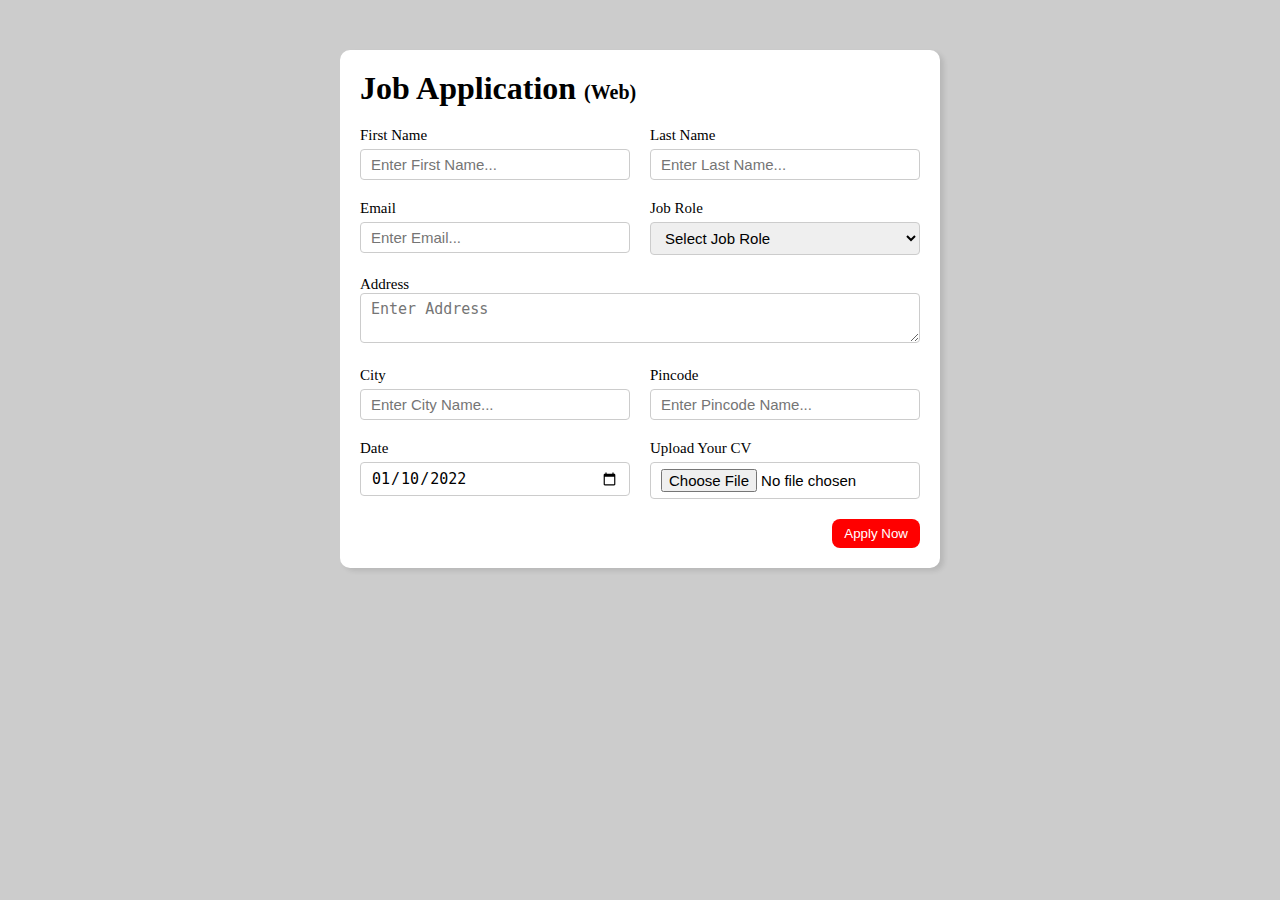
<file: Job Application From/index.html>
<!DOCTYPE html>
<html lang="en">
  <head>
    <meta charset="UTF-8" />
    <meta http-equiv="X-UA-Compatible" content="IE=edge" />
    <meta name="viewport" content="width=device-width, initial-scale=1.0" />
    <title>Job Application Form</title>
    <link rel="stylesheet" href="style.css" />
  </head>
  <body>
    <div class="container">
      <div class="apply_box">
        <h1>
          Job Application
          <span class="title_small">(Web)</span>
        </h1>
        <form action="">
          <div class="form_container">
            <div class="form_control">
              <label for="first_name"> First Name </label>
              <input
                id="first_name"
                name="first_name"
                placeholder="Enter First Name..."
              />
            </div>
            <div class="form_control">
              <label for="last_name"> Last Name </label>
              <input
                id="last_name"
                name="last_name"
                placeholder="Enter Last Name..."
              />
            </div>
            <div class="form_control">
              <label for="email"> Email </label>
              <input
                type="email"
                id="email"
                name="email"
                placeholder="Enter Email..."
              />
            </div>
            <div class="form_control">
              <label for="job_role"> Job Role </label>
              <select id="job_role" name="job_role">
                <option value="">Select Job Role</option>
                <option value="frontend">Frontend Developer</option>
                <option value="backend">Backend Developer</option>
                <option value="full_stack">Full Stack Developer</option>
                <option value="ui_ux">UI UX Designer</option>
              </select>
            </div>
            <div class="textarea_control">
              <label for="address"> Address </label>
              <textarea
                id="address"
                name="address"
                row="4"
                cols="50"
                placeholder="Enter Address"
              ></textarea>
            </div>
            <div class="form_control">
              <label for="city"> City </label>
              <input id="city" name="city" placeholder="Enter City Name..." />
            </div>
            <div class="form_control">
              <label for="pincode"> Pincode </label>
              <input
                type="number"
                id="pincode"
                name="pincode"
                placeholder="Enter Pincode Name..."
              />
            </div>
            <div class="form_control">
              <label for="date"> Date </label>
              <input value="2022-01-10" type="date" id="date" name="date" />
            </div>
            <div class="form_control">
              <label for="upload"> Upload Your CV </label>
              <input type="file" id="upload" name="upload" />
            </div>
          </div>
          <div class="button_container">
            <button type="submit">Apply Now</button>
          </div>
        </form>
      </div>
    </div>
  </body>
</html>
</file>
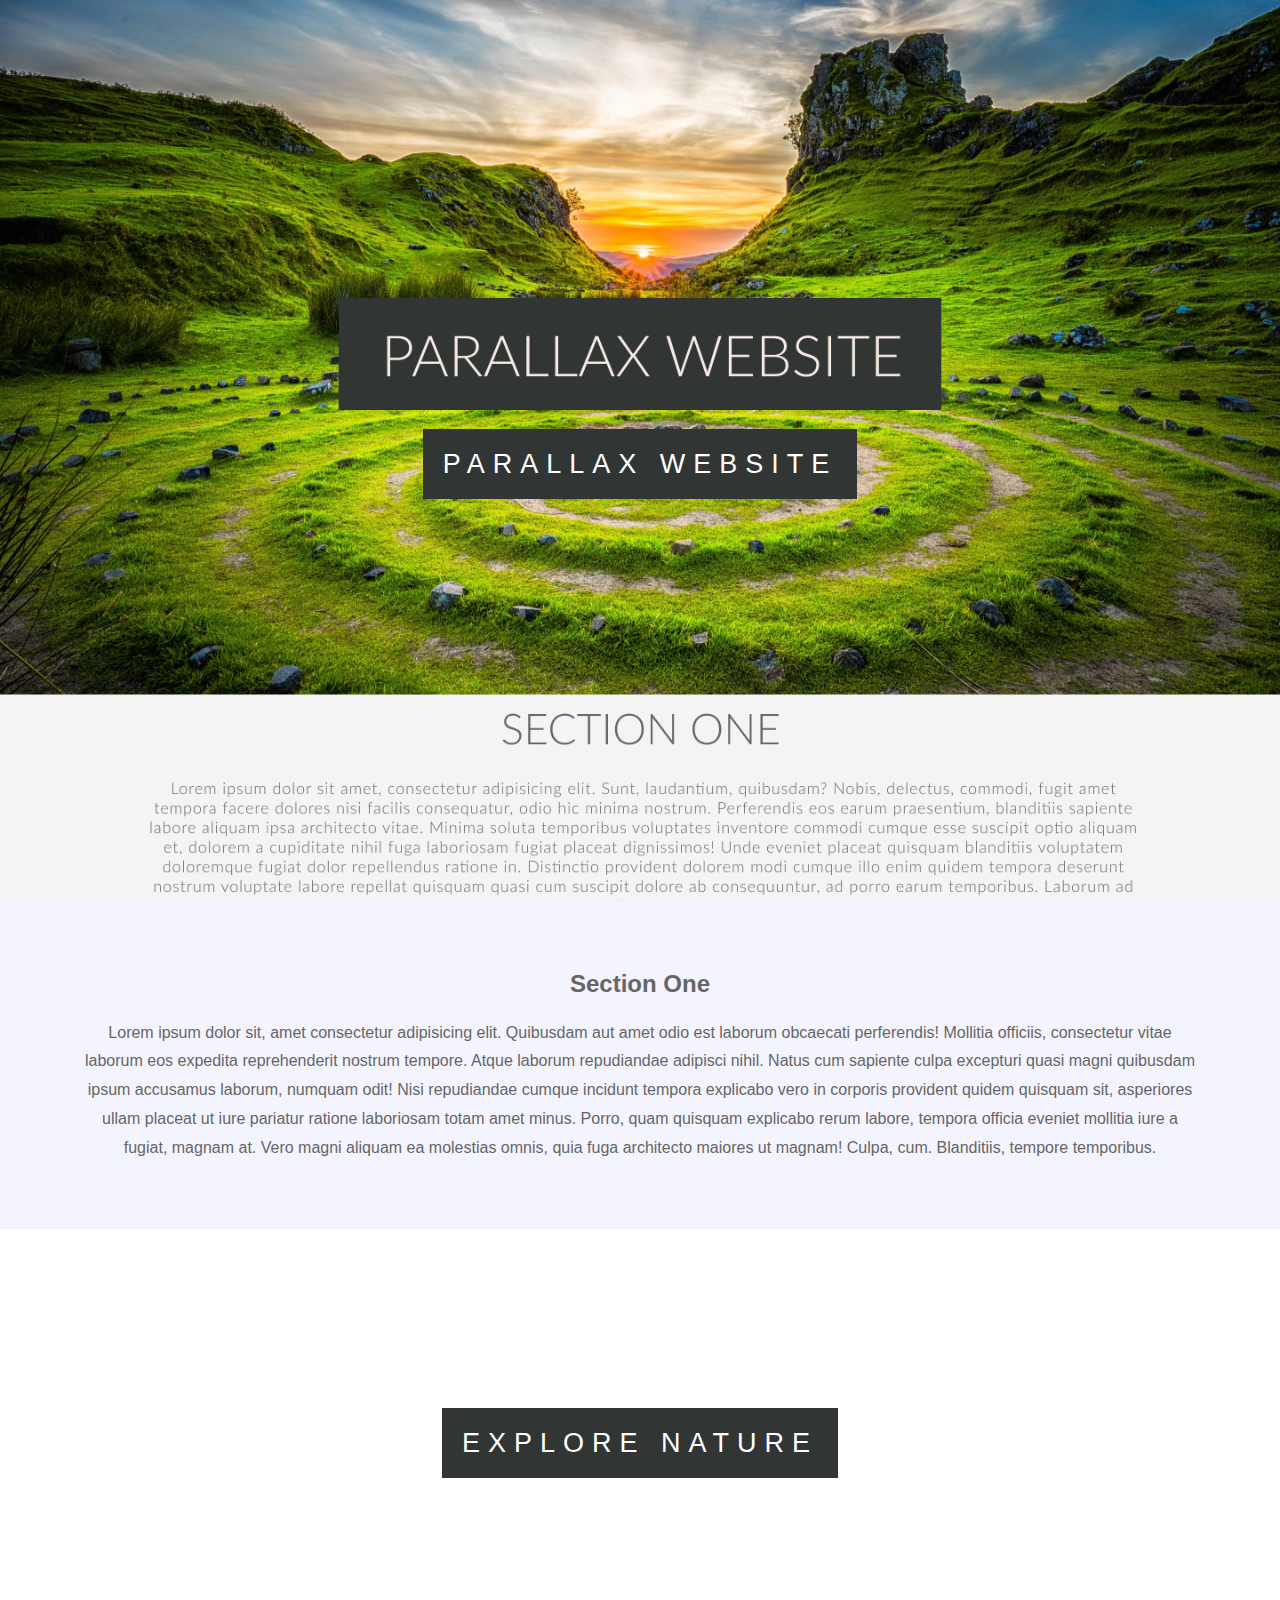
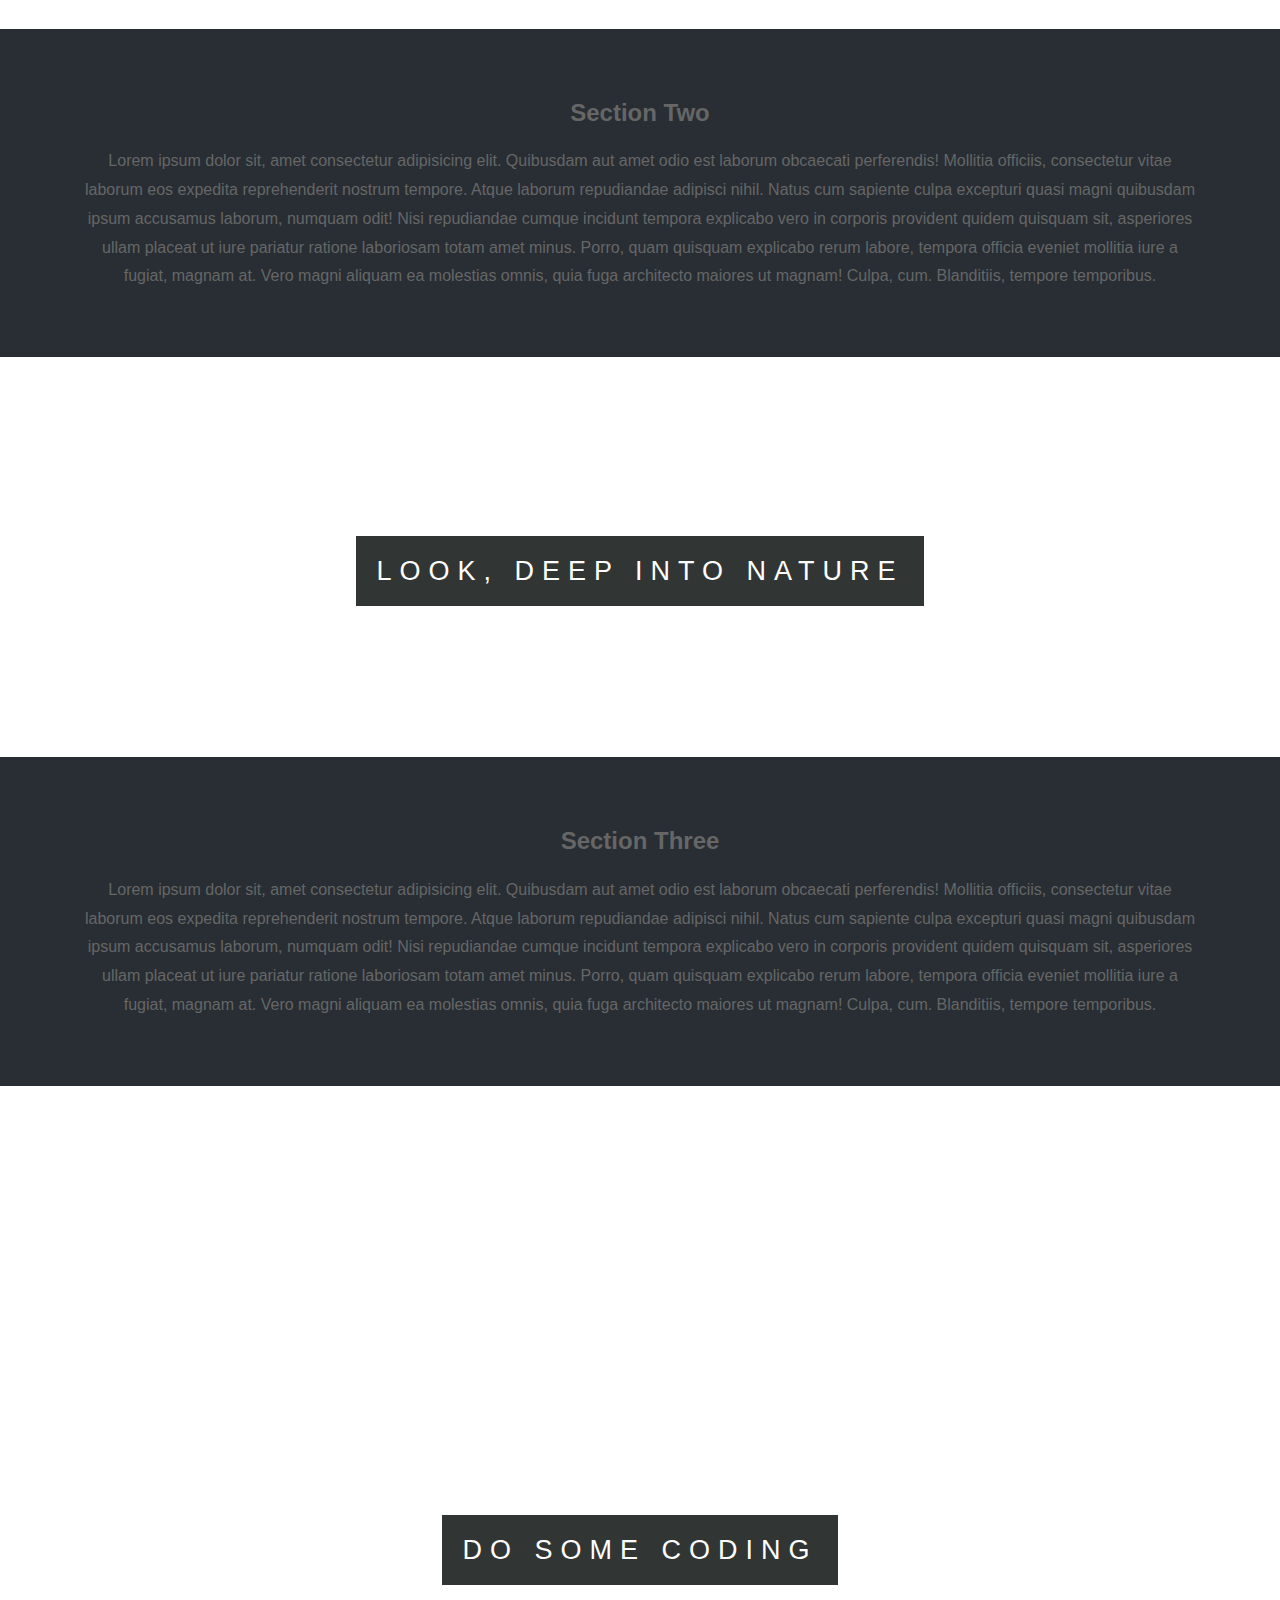
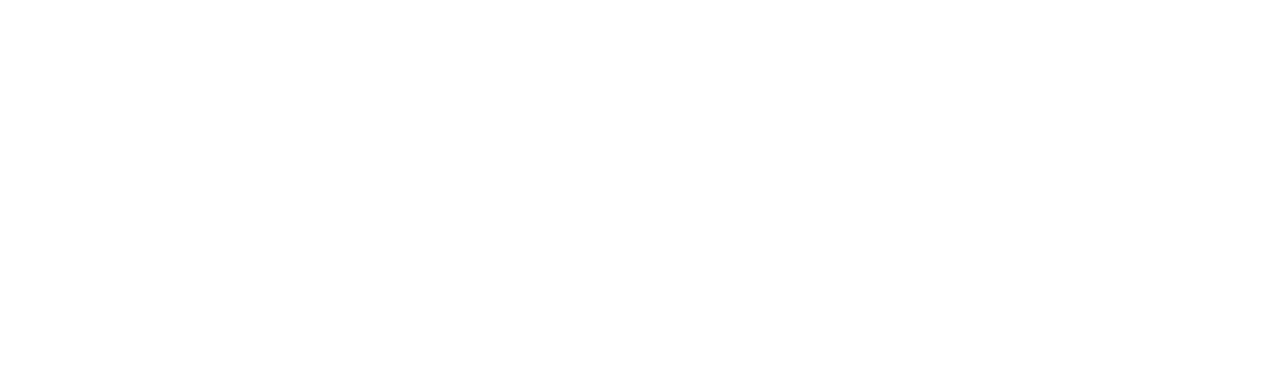
<file: parallax website/index.html>
<!DOCTYPE html>
<html lang="en">
  <head>
    <meta charset="UTF-8" />
    <meta http-equiv="X-UA-Compatible" content="IE=edge" />
    <meta name="viewport" content="width=device-width, initial-scale=1.0" />
    <title>Parallax Website</title>
    <link rel="stylesheet" href="style.css" />
  </head>
  <body>
    <section class="pimg1">
      <div class="ptext">
        <span class="textBg"> Parallax Website </span>
      </div>
    </section>
    <section class="section section-light">
      <h2>Section One</h2>
      <p>
        Lorem ipsum dolor sit, amet consectetur adipisicing elit. Quibusdam aut
        amet odio est laborum obcaecati perferendis! Mollitia officiis,
        consectetur vitae laborum eos expedita reprehenderit nostrum tempore.
        Atque laborum repudiandae adipisci nihil. Natus cum sapiente culpa
        excepturi quasi magni quibusdam ipsum accusamus laborum, numquam odit!
        Nisi repudiandae cumque incidunt tempora explicabo vero in corporis
        provident quidem quisquam sit, asperiores ullam placeat ut iure pariatur
        ratione laboriosam totam amet minus. Porro, quam quisquam explicabo
        rerum labore, tempora officia eveniet mollitia iure a fugiat, magnam at.
        Vero magni aliquam ea molestias omnis, quia fuga architecto maiores ut
        magnam! Culpa, cum. Blanditiis, tempore temporibus.
      </p>
    </section>
    <section class="pimg2">
      <div class="ptext">
        <span class="textBg"> Explore Nature</span>
      </div>
    </section>
    <section class="section section-dark">
      <h2>Section Two</h2>
      <p>
        Lorem ipsum dolor sit, amet consectetur adipisicing elit. Quibusdam aut
        amet odio est laborum obcaecati perferendis! Mollitia officiis,
        consectetur vitae laborum eos expedita reprehenderit nostrum tempore.
        Atque laborum repudiandae adipisci nihil. Natus cum sapiente culpa
        excepturi quasi magni quibusdam ipsum accusamus laborum, numquam odit!
        Nisi repudiandae cumque incidunt tempora explicabo vero in corporis
        provident quidem quisquam sit, asperiores ullam placeat ut iure pariatur
        ratione laboriosam totam amet minus. Porro, quam quisquam explicabo
        rerum labore, tempora officia eveniet mollitia iure a fugiat, magnam at.
        Vero magni aliquam ea molestias omnis, quia fuga architecto maiores ut
        magnam! Culpa, cum. Blanditiis, tempore temporibus.
      </p>
    </section>
    <section class="pimg3">
      <div class="ptext">
        <span class="textBg"> LOOK, DEEP INTO NATURE</span>
      </div>
    </section>
    <section class="section section-dark">
      <h2>Section Three</h2>
      <p>
        Lorem ipsum dolor sit, amet consectetur adipisicing elit. Quibusdam aut
        amet odio est laborum obcaecati perferendis! Mollitia officiis,
        consectetur vitae laborum eos expedita reprehenderit nostrum tempore.
        Atque laborum repudiandae adipisci nihil. Natus cum sapiente culpa
        excepturi quasi magni quibusdam ipsum accusamus laborum, numquam odit!
        Nisi repudiandae cumque incidunt tempora explicabo vero in corporis
        provident quidem quisquam sit, asperiores ullam placeat ut iure pariatur
        ratione laboriosam totam amet minus. Porro, quam quisquam explicabo
        rerum labore, tempora officia eveniet mollitia iure a fugiat, magnam at.
        Vero magni aliquam ea molestias omnis, quia fuga architecto maiores ut
        magnam! Culpa, cum. Blanditiis, tempore temporibus.
      </p>
    </section>
    <section class="pimg1">
      <div class="ptext">
        <span class="textBg"> Do Some Coding </span>
      </div>
    </section>
  </body>
</html>
</file>
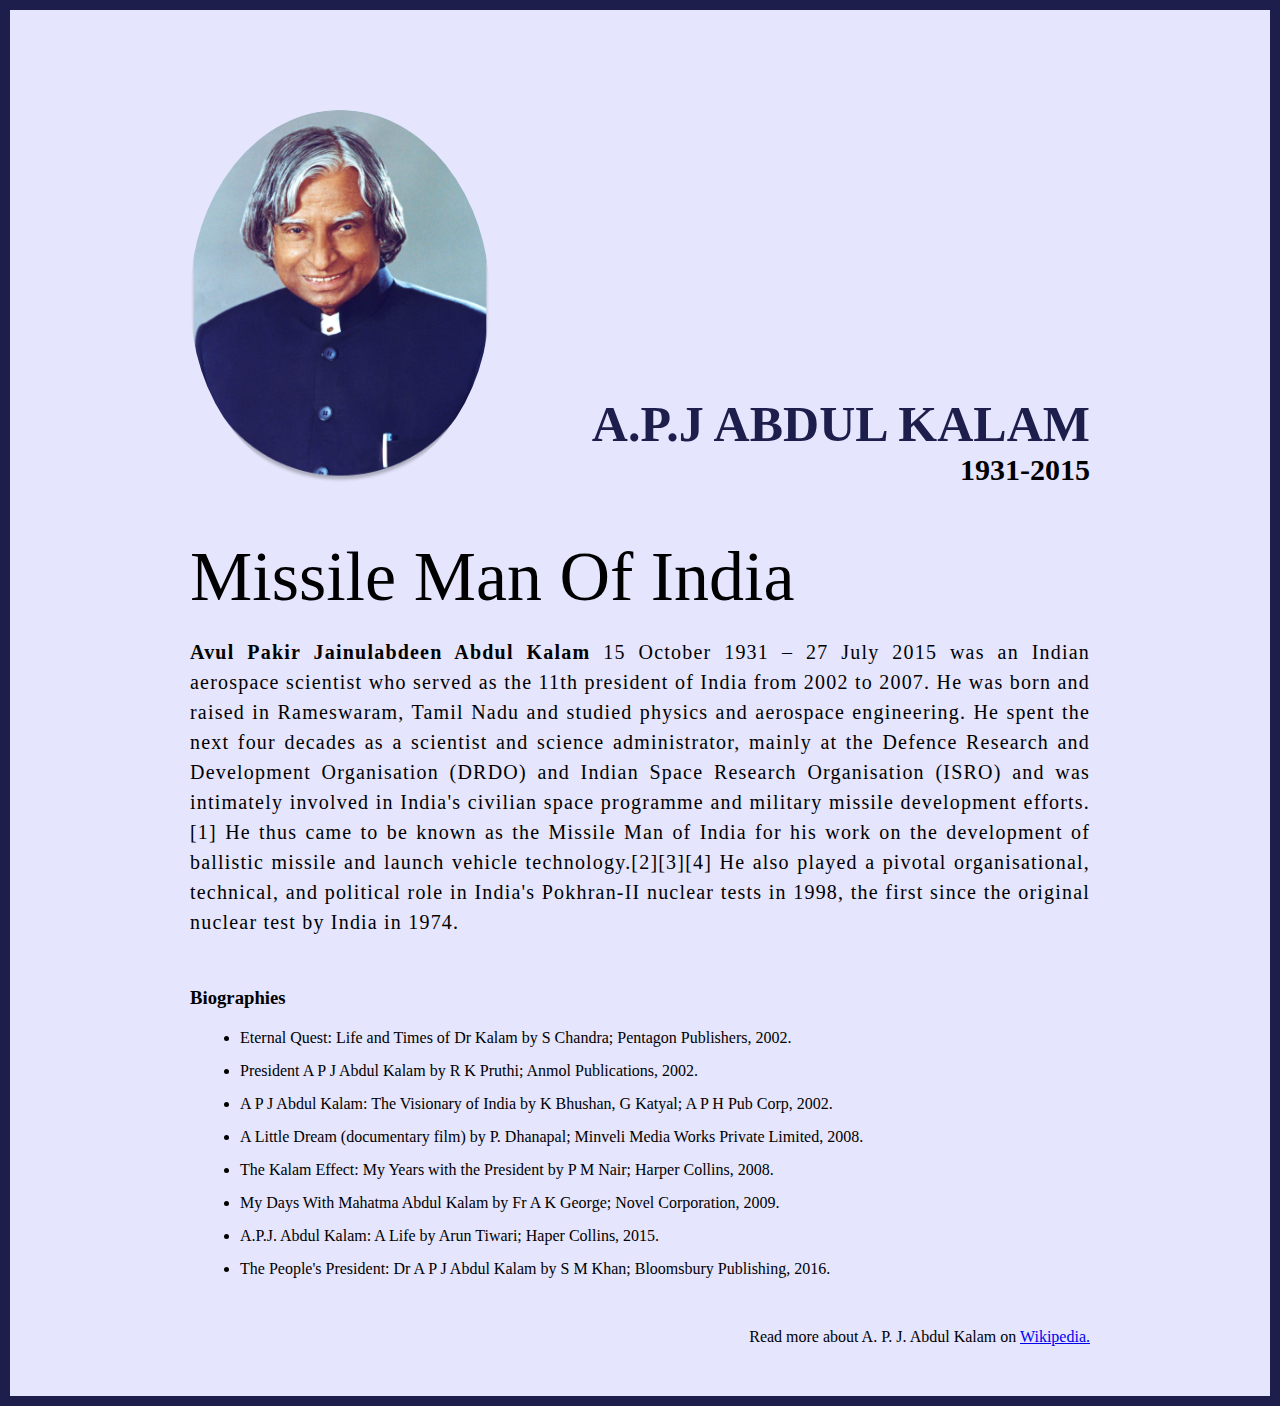
<file: Tribute Website/index.html>
<!DOCTYPE html>
<html lang="en">
<head>
    <meta charset="UTF-8">
    <meta name="viewport" content="width=device-width, initial-scale=1.0">
    <title>The Tribute Website | A.P.J Abdul Kalam</title>
    <link rel="stylesheet" href="style.css">
</head>
<body>
    <div class="container">
        <div class="content">
            <section class="top_section">
                <div class="image_container">
                    <img src="./images/A._P._J 1.png" alt="APJ Image">
                </div>
                <div>
                    <h1>A.P.J Abdul Kalam</h1>
                    <h4>1931-2015</h4>
                </div>
            </section>
            <section class="about_section">
                <h2>Missile Man Of India</h2>
                <p>
                    <b>Avul Pakir Jainulabdeen Abdul Kalam</b> 15 October 1931 – 27 July
                    2015 was an Indian aerospace scientist who served as the 11th
                    president of India from 2002 to 2007. He was born and raised in
                    Rameswaram, Tamil Nadu and studied physics and aerospace
                    engineering. He spent the next four decades as a scientist and
                    science administrator, mainly at the Defence Research and
                    Development Organisation (DRDO) and Indian Space Research
                    Organisation (ISRO) and was intimately involved in India's civilian
                    space programme and military missile development efforts.[1] He thus
                    came to be known as the Missile Man of India for his work on the
                    development of ballistic missile and launch vehicle
                    technology.[2][3][4] He also played a pivotal organisational,
                    technical, and political role in India's Pokhran-II nuclear tests in
                    1998, the first since the original nuclear test by India in 1974.
                </p>
            </section>
            <section class="biography_section">
                <h3>Biographies</h3>
                <ul>
                    <li>Eternal Quest: Life and Times of Dr Kalam by S Chandra; Pentagon
                        Publishers, 2002.
                    </li>
                    <li>
                        President A P J Abdul Kalam by R K Pruthi; Anmol Publications,
                        2002.
                    </li>
                    <li>
                        A P J Abdul Kalam: The Visionary of India by K Bhushan, G Katyal;
                        A P H Pub Corp, 2002.
                    </li>
                    <li>
                        A Little Dream (documentary film) by P. Dhanapal; Minveli Media
              Works Private Limited, 2008.
                    </li>
                    <li>
                        The Kalam Effect: My Years with the President by P M Nair; Harper
              Collins, 2008.
                    </li>
                    <li>
                        My Days With Mahatma Abdul Kalam by Fr A K George; Novel
              Corporation, 2009.
                    </li>
                    <li>
                        A.P.J. Abdul Kalam: A Life by Arun Tiwari; Haper Collins, 2015.
                        <li>
                            The People's President: Dr A P J Abdul Kalam by S M Khan;
              Bloomsbury Publishing, 2016.
                        </li>
                    </li>
                </ul>
            </section>
            <footer>
                <p>
                  Read more about A. P. J. Abdul Kalam on
                  <a href="https://en.wikipedia.org/wiki/A._P._J._Abdul_Kalam"
                    >Wikipedia.</a
                  >
                </p>
              </footer>
        </div>
    </div>
    
</body>
</html>
</file>
<file: Job Application From/style.css>
* {
    margin: 0;
    padding: 0;
    box-sizing: border-box;
  }
  
  body {
    background-color: #ccc;
  }
  .container {
    max-width: 900px;
    margin: 0 auto;
  }
  
  .apply_box {
    max-width: 600px;
    padding: 20px;
    background-color: white;
    margin: 0 auto;
    margin-top: 50px;
    box-shadow: 4px 3px 5px rgba(1, 1, 1, 0.1);
    border-radius: 10px;
  }
  
  .title_small {
    font-size: 20px;
  }
  
  .form_container {
    margin-top: 20px;
    display: grid;
    grid-template-columns: repeat(auto-fit, minmax(200px, 1fr));
    gap: 20px;
  }
  .form_control {
    display: flex;
    flex-direction: column;
  }
  
  label {
    font-size: 15px;
    margin-bottom: 5px;
  }
  
  input,
  select,
  textarea {
    padding: 6px 10px;
    border: 1px solid #ccc;
    border-radius: 4px;
    font-size: 15px;
  }
  
  input:focus {
    outline-color: red;
  }
  
  .button_container {
    display: flex;
  
    justify-content: flex-end;
    margin-top: 20px;
  }
  button {
    background-color: red;
    border: transparent solid 2px;
    padding: 5px 10px;
    color: white;
    border-radius: 8px;
    transition: 0.3s ease-in;
  }
  button:hover {
    background-color: #ccc;
    border: 2px solid red;
    color: black;
    transition: 0.3s ease-out;
    cursor: pointer;
  }
  .textarea_control {
    grid-column: 1 / span 2;
  }
  .textarea_control textarea {
    width: 100%;
  }
  
  @media (max-width: 460px) {
    .textarea_control {
      grid-column: 1 / span 1;
    }
  } ;
</file>
<file: parallax website/style.css>
html,
body{
    height: 100%;
    margin: 0;
    font-size: 16px;
    font-family: "Lato",sans-serif;
    line-height: 1.8em;
    color: #666;
}
.pimg1{
    background-image: url(images/SECTION1.png);
    min-height: 100%;
    
}
.pimg2{
    background-image: url(images/SECTION2.png);
    min-height: 400px;
    
}
.pimg3{
    background-image: url(images/SECTION3.png);
    min-height: 400px;
    
}
.pimg1,
.pimg2,
.pimg3{
    position: relative;
    background-position: center;
    background-size: cover;
    background-repeat: no-repeat;
    background-attachment: fixed;
}
.ptext{
    position: absolute;
    top: 50%;
    width: 100%;
    text-align: center;
    color: black;
    font-size: 27px;
    letter-spacing: 8px;
    text-transform: uppercase;
}
.textBg{
    background: #313534;
    color: #fff;
    padding: 20px;
}
.section{
    padding: 50px 80px;
    text-align: center;
}
.section-light{
    background-color: #f4f4ff;
    color: #666;

}
.section-dark{
    background-color: #282e34;
    color: #dddhtml,
    body {
      height: 100%;
      margin: 0;
      font-size: 16px;
      font-family: "Lato", sans-serif;
      font-weight: 400;
      line-height: 1.8em;
      color: #666;
    }
    .pimg1 {
      background-image: url(images/image1.png);
      min-height: 100%;
    }
    .pimg2 {
      background-image: url(images/image2.png);
      min-height: 400px;
    }
    .pimg3 {
      background-image: url(images/image3.png);
      min-height: 400px;
    }
    .pimg1,
    .pimg2,
    .pimg3 {
      position: relative;
      background-position: center;
      background-size: cover;
      background-repeat: no-repeat;
      background-attachment: fixed;
    }
    
    .ptext {
      position: absolute;
      top: 50%;
      width: 100%;
      text-align: center;
      color: black;
      font-size: 27px;
      letter-spacing: 8px;
      text-transform: uppercase;
    }
    .textBg {
      background: #313534;
      color: #fff;
      padding: 20px;
    }
    
    .section {
      padding: 50px 80px;
      text-align: center;
    }
    .section-light {
      background-color: #f4f4f4;
      color: #666;
    }
    .section-dark {
      background-color: #282e34;
      color: #ddd;
    };
}
</file>
<file: Tribute Website/style.css>
*{
    margin: 0;
    padding: 0;
    box-sizing: border-box;
}
.container{
    background-color: #E5E5FD;
    min-height: 100vh;
    border:10px solid #1D1E4C;
}
.content{
    max-width: 900px;
    margin: 0 auto;
}
.top_section{
    margin-top: 100px;
    display: flex;
    justify-content: space-between;
    align-items: flex-end;
}
.top_section h1{
    font-size: 50px;
    font-weight: bold;
    color: #1D1E4C;
    text-transform: uppercase;
}
.top_section h4{
    font-size: 30px;
    text-align: end;
}
.image_container{
    border-radius: 50%;
    overflow: hidden;
}
.image_container,img{
    width: 300px;
    height: 320;
}
.about_section{
    margin-top: 50px;
}
.about_section h2{
    font-size: 70px;
    font-weight: 400;
    margin-bottom: 20px;
}
.about_section p{
    font-size: 20px;
    line-height: 30px;
    letter-spacing: 1.2px;
    text-align: justify;
}
.biography_section{
   margin: 50px 0;
}
.biography_section h3{
    margin-bottom: 20px;
}
.biography_section ul{
    margin-left: 50px;
}
.biography_section li{
    margin-bottom: 15px;
}
footer{
    margin: 50px 0;

}
footer p{
    text-align: end;

}
</file>
